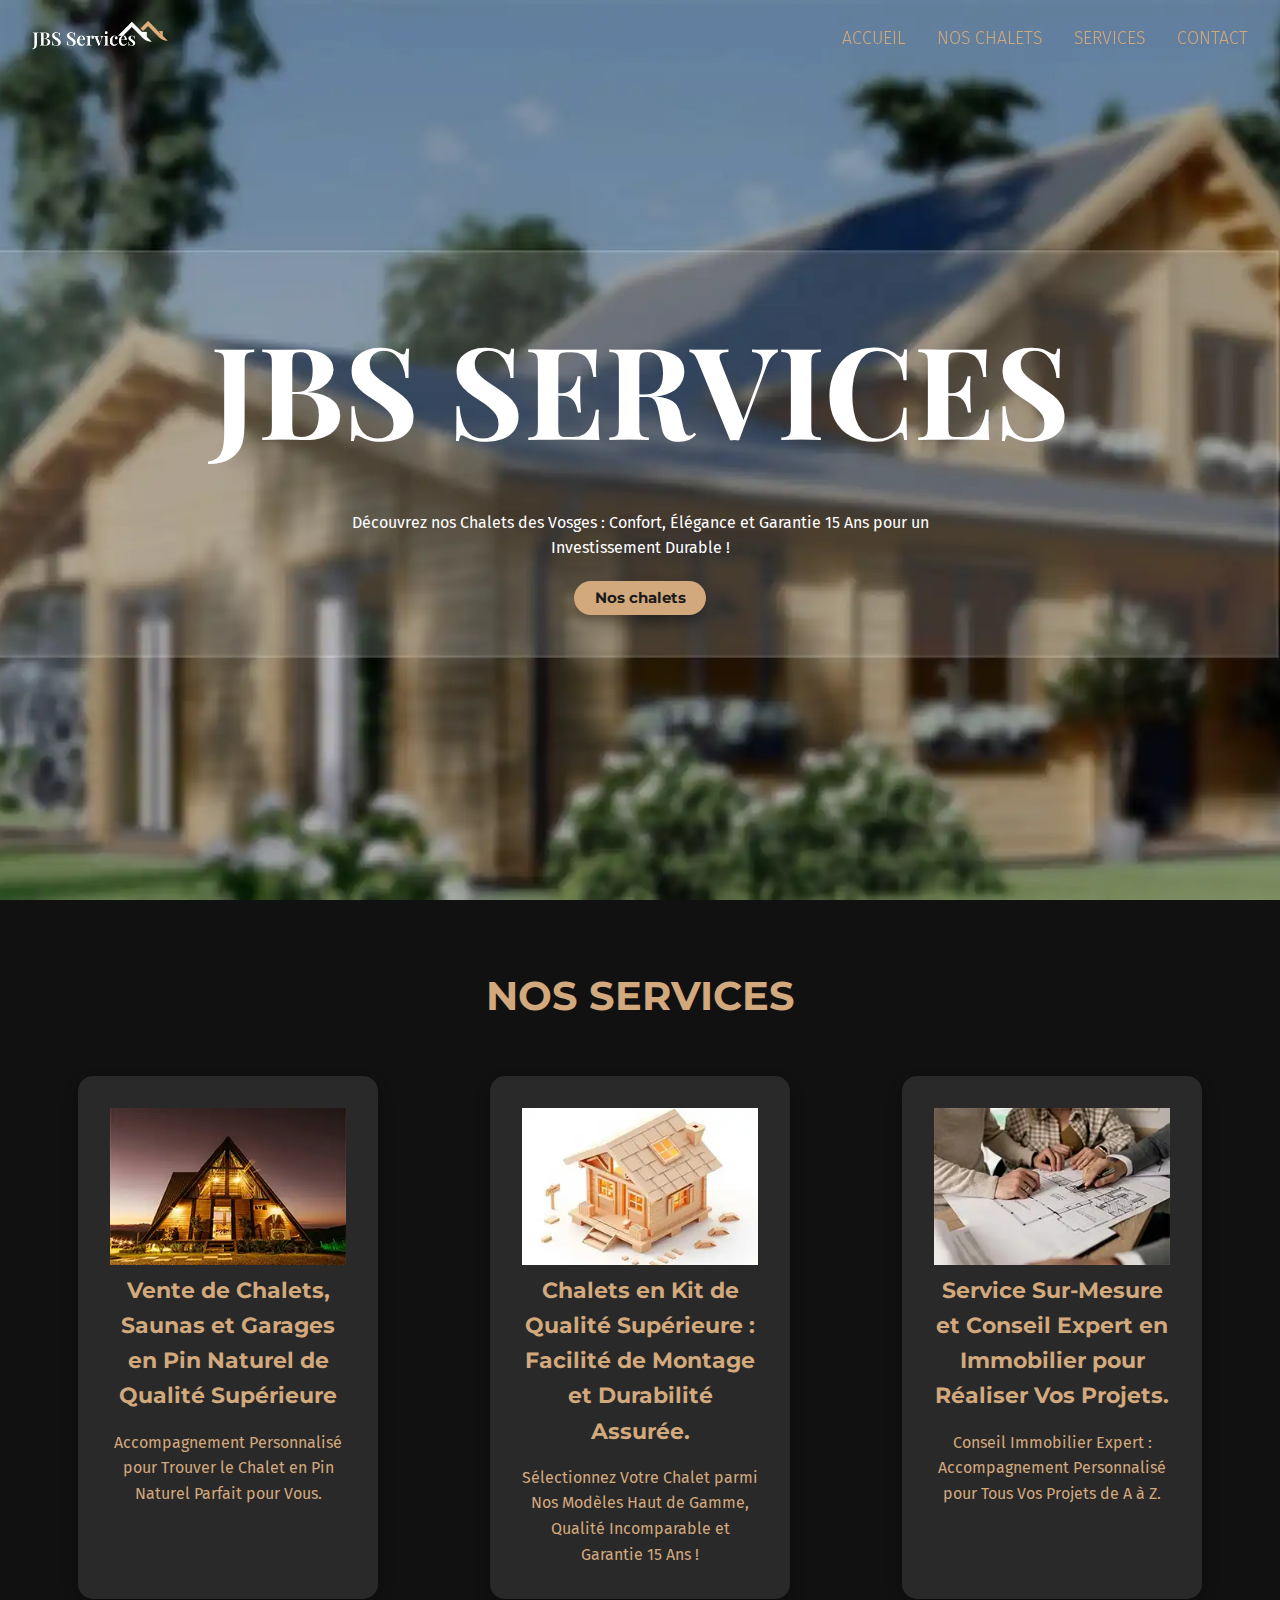
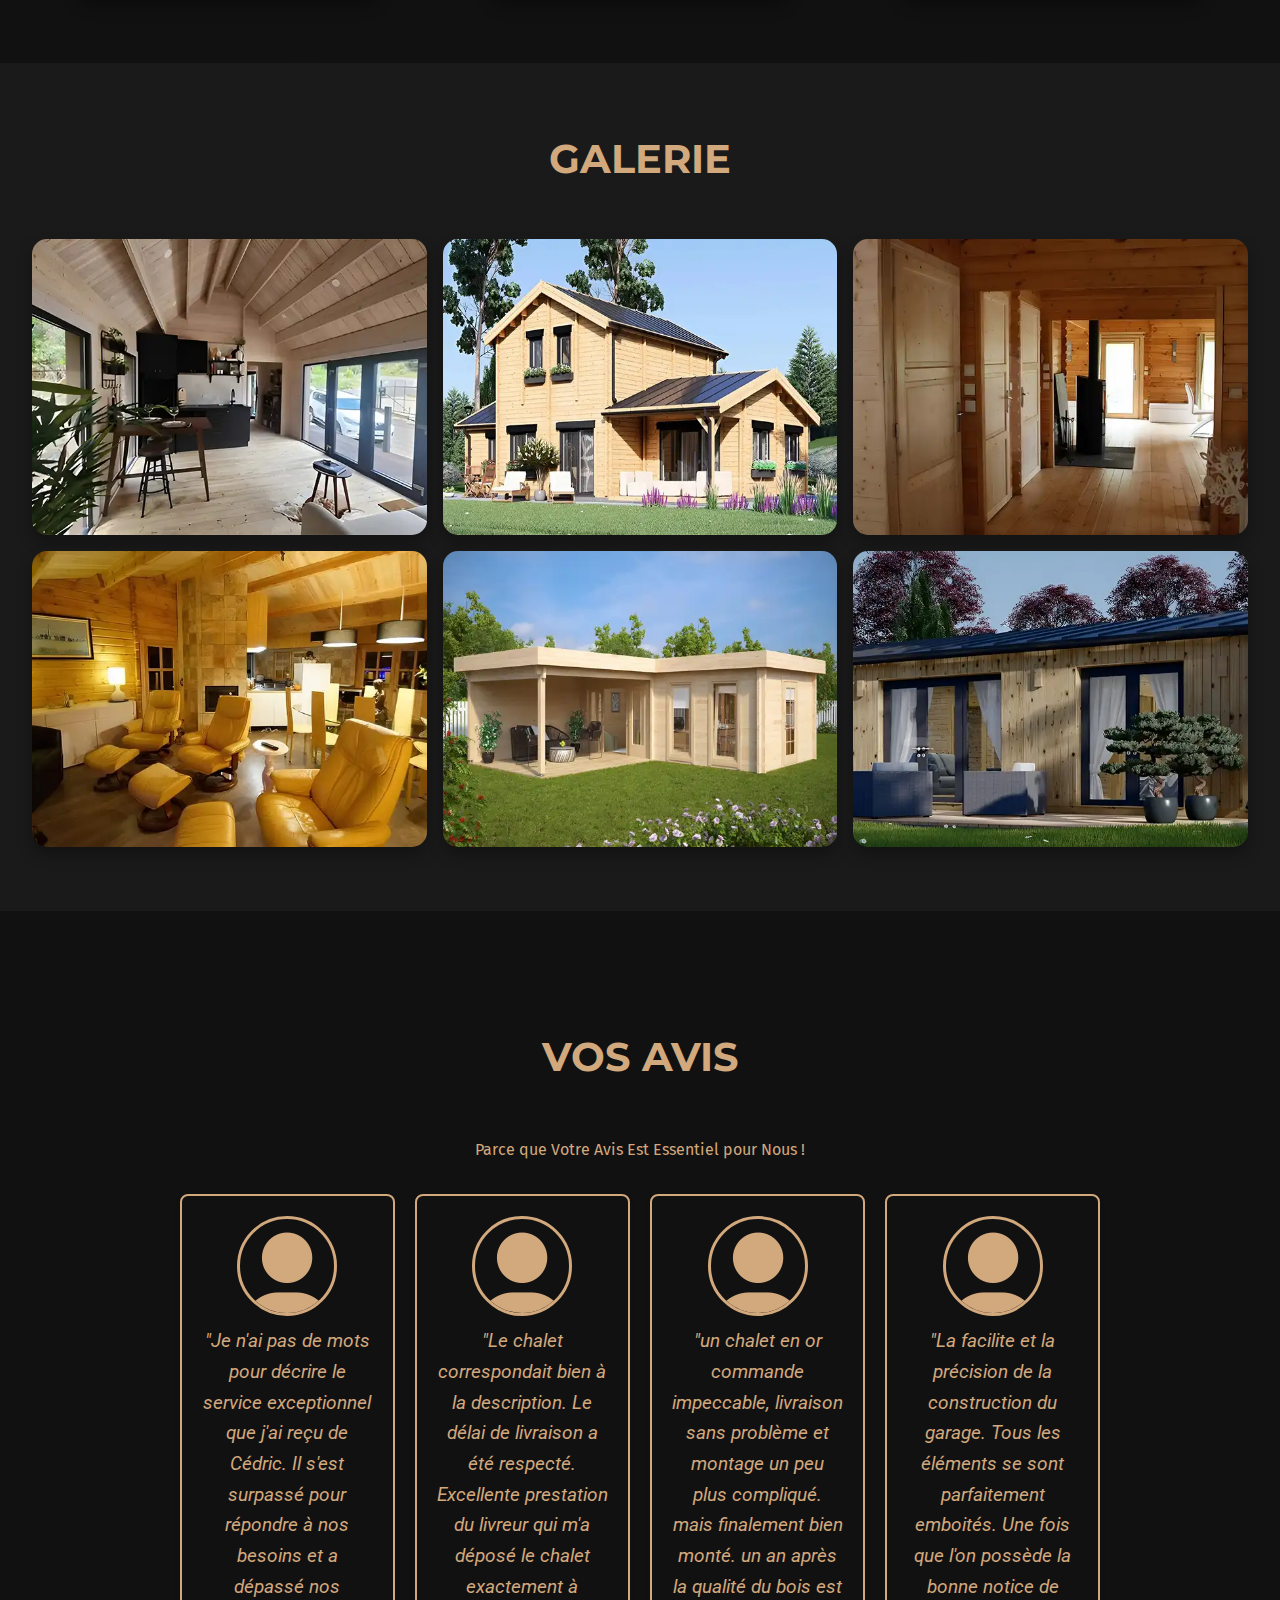
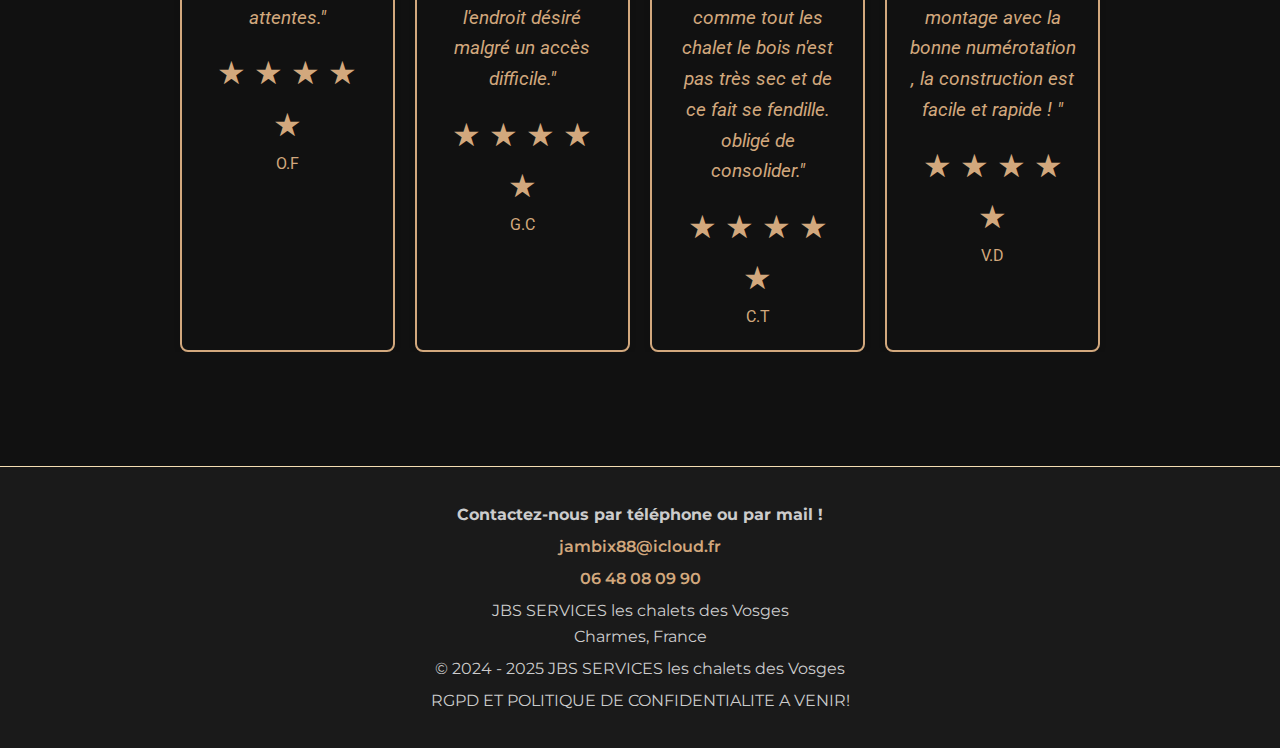
<file: index.html>
<!DOCTYPE html>
<html lang="fr">

<head>
    <meta charset="UTF-8">
    <meta name="viewport" content="width=device-width, initial-scale=1.0">
    <meta name="description"
        content="Découvrez nos chalets en kit haut de gamme à Charmes et dans le Grand-Est. Livraison et installation de votre chalet en bois de pin premium garantie 15ans.">
    <title>JBS Services - Chalets Haut de Gamme Garantis 15 Ans !</title>
    <link href="https://fonts.googleapis.com/css2?family=Playfair+Display:wght@700&family=Roboto&display=swap"
        rel="stylesheet">
    <link rel="stylesheet" href="./style/css/style.css">
    <link rel="preload"
        href="https://fonts.googleapis.com/css2?family=Montserrat:ital,wght@0,100..900;1,100..900&family=Source+Code+Pro:ital,wght@0,200..900;1,200..900&family=Cabin:ital,wght@0,400..700;1,400..700&family=Fira+Sans:ital,wght@0,100..900;1,100..900&display=swap"
        as="style" onload="this.onload=null;this.rel='stylesheet'">
    <noscript>
        <link rel="stylesheet"
            href="https://fonts.googleapis.com/css2?family=Montserrat:ital,wght@0,100..900;1,100..900&family=Source+Code+Pro:ital,wght@0,200..900;1,200..900&family=Cabin:ital,wght@0,400..700;1,400..700&family=Fira+Sans:ital,wght@0,100..900;1,100..900&display=swap">
    </noscript>

</head>

<body>
    <!-- En-tête -->
    <header class="header">
        <a href="./index.html" class="logo">
            <img src="./style/img/logo-jbs-services-chalet-vosges.png" alt="Logo de l'entreprise">
        </a>
        <nav>
            <button class="hamburger" aria-label="Menu">
                <span></span>
                <span></span>
                <span></span>
            </button>
            <ul class="nav-links">
                <li><a href="index.html">ACCUEIL</a></li>
                <li><a href="catalogue.html">NOS CHALETS</a></li>
                <li><a href="services.html">SERVICES</a></li>
                <li><a href="contact.html">CONTACT</a></li>
            </ul>
        </nav>
    </header>

    <!-- Section Hero -->
    <section id="home" class="hero">

        <div class="hero-content">
            <h1>JBS SERVICES</h1>
            <p class="h1-title">Découvrez nos Chalets des Vosges : Confort, Élégance et Garantie 15 Ans pour un
                Investissement Durable !</p>
            <a href="catalogue.html" class="btn">Nos chalets</a>
        </div>
    </section>

    <!-- Section Services -->
    <section id="services" class="services-section">
        <h2>NOS SERVICES</h2>
        <div class="services">
            <div class="service">
                <img class="cardimg" src="./style/img/Jbs-Service-chalet-sur-mesure.webp" alt="Service Chalet Luxe">
                <p class="title-service">Vente de Chalets, Saunas et Garages en Pin Naturel de Qualité Supérieure</p>
                <p class="desc-service">Accompagnement Personnalisé pour Trouver le Chalet en Pin Naturel Parfait pour
                    Vous.</p>
            </div>
            <div class="service">
                <img class="cardimg" src="./style/img/Chalets-des-vosges-vous-accompagne-pour-vos-besoins.webp"
                    alt="Service Installation">
                <p class="title-service">Chalets en Kit de Qualité Supérieure : Facilité de Montage et Durabilité
                    Assurée.</p>
                <p class="desc-service">Sélectionnez Votre Chalet parmi Nos Modèles Haut de Gamme, Qualité Incomparable
                    et Garantie 15 Ans !</p>
            </div>
            <div class="service">
                <img class="cardimg" src="./style/img/Chalets-des-vosges-vous-conseil-avec-jbsservices.webp"
                    alt="Service Personnalisé">
                <p class="title-service">Service Sur-Mesure et Conseil Expert en Immobilier pour Réaliser Vos Projets.
                </p>
                <p class="desc-service">Conseil Immobilier Expert : Accompagnement Personnalisé pour Tous Vos Projets de
                    A à Z.</p>
            </div>
        </div>
    </section>

    <!-- Section Galerie -->
    <section id="gallery" class="gallery-section">
        <h2>GALERIE</h2>
        <div class="gallery">
            <div class="gallery-item-avis">
                <img src="./style/img/Chalet-Vosge-de-qualité-sous-garantie.webp" alt="Chalet 1">
            </div>
            <div class="gallery-item-avis">
                <img src="./style/img/Chalet-Vosge-de-qualité-25ans.webp" alt="Chalet 2">
            </div>
            <div class="gallery-item-avis">
                <img src="./style/img/Chalet-Grand-Est-Toutes-Tailles.webp" alt="Chalet 3">
            </div>
            <div class="gallery-item-avis">
                <img src="./style/img/Chalet-En-Bois-Qualité.webp" alt="Chalet 4">
            </div>
            <div class="gallery-item-avis">
                <img src="./style/img/Construction-de-chalet-Vosges.webp" alt="Chalet 5">
            </div>
            <div class="gallery-item-avis">
                <img src="./style/img/Vos-Chalet-En-Bois-de-qualité-Premium.webp" alt="Chalet 6">
            </div>
        </div>
    </section>


    <section id="avis" class="services-section">
        <div class="testimonial-section">
            <h3>VOS AVIS</h3>
            <p class="desc-service" style="margin-bottom: 2rem;">Parce que Votre Avis Est Essentiel pour Nous !</p>
            <div class="testimonial-carousel">
                <div class="testimonial-card">
                    <div class="client-image">
                        <img src="./style/img/avis-client.png" alt="John Doe">
                    </div>
                    <p class="testimonial-text">"Je n'ai pas de mots pour décrire le service exceptionnel que j'ai reçu
                        de Cédric. Il s'est surpassé pour répondre à nos besoins et a dépassé nos attentes."</p>
                    <div class="star-rating">
                        <span class="star">★</span>
                        <span class="star">★</span>
                        <span class="star">★</span>
                        <span class="star">★</span>
                        <span class="star">★</span>
                    </div>

                    <p>O.F</p>

                </div>
                <div class="testimonial-card">
                    <div class="client-image">
                        <img src="./style/img/avis-client.png" alt="Jane Smith">
                    </div>
                    <p class="testimonial-text">"Le chalet correspondait bien à la description. Le délai de livraison a
                        été respecté. Excellente prestation du livreur qui m'a déposé le chalet exactement à l'endroit
                        désiré malgré un accès difficile."</p>
                    <div class="star-rating">
                        <span class="star">★</span>
                        <span class="star">★</span>
                        <span class="star">★</span>
                        <span class="star">★</span>
                        <span class="star">★</span>
                    </div>
                    <p>G.C</p>

                </div>
                <div class="testimonial-card">
                    <div class="client-image">
                        <img src="./style/img/avis-client.png" alt="Michael Brown">
                    </div>
                    <p class="testimonial-text">"un chalet en or
                        commande impeccable, livraison sans problème et montage un peu plus compliqué. mais finalement
                        bien monté. un an après la qualité du bois est comme tout les chalet le bois n'est pas très sec
                        et de ce fait se fendille. obligé de consolider."</p>
                    <div class="star-rating">
                        <span class="star">★</span>
                        <span class="star">★</span>
                        <span class="star">★</span>
                        <span class="star">★</span>
                        <span class="star">★</span>
                    </div>
                    <p>C.T</p>

                </div>
                <div class="testimonial-card">
                    <div class="client-image">
                        <img src="./style/img/avis-client.png" alt="Michael Brown">
                    </div>
                    <p class="testimonial-text">"La facilite et la précision de la construction du garage.
                        Tous les éléments se sont parfaitement emboités.
                        Une fois que l'on possède la bonne notice de montage avec la bonne numérotation , la
                        construction est facile et rapide ! "</p>
                    <div class="star-rating">
                        <span class="star">★</span>
                        <span class="star">★</span>
                        <span class="star">★</span>
                        <span class="star">★</span>
                        <span class="star">★</span>
                    </div>
                    <p>V.D</p>

                </div>
            </div>
        </div>
    </section>



    <footer id="contact" class="footer">
        <p class="footer-p-1">Contactez-nous par téléphone ou par mail !</p>
        <a class="footer-link" href="mailto:jambix88@icloud.fr">jambix88@icloud.fr</a>
        <a class="footer-link" href="tel:+33648080990">06 48 08 09 90</a>
        <p class="footer-p">JBS SERVICES les chalets des Vosges <br>
            Charmes, France</p>
        <p class="footer-p">© 2024 - 2025 JBS SERVICES les chalets des Vosges</p>
        <p class="footer-p">RGPD ET POLITIQUE DE CONFIDENTIALITE A VENIR!</p>
    </footer>

    <script src="script.js" defer></script>
    <script src="catalogue.js" defer"></script>
</body>

</html>
</file>
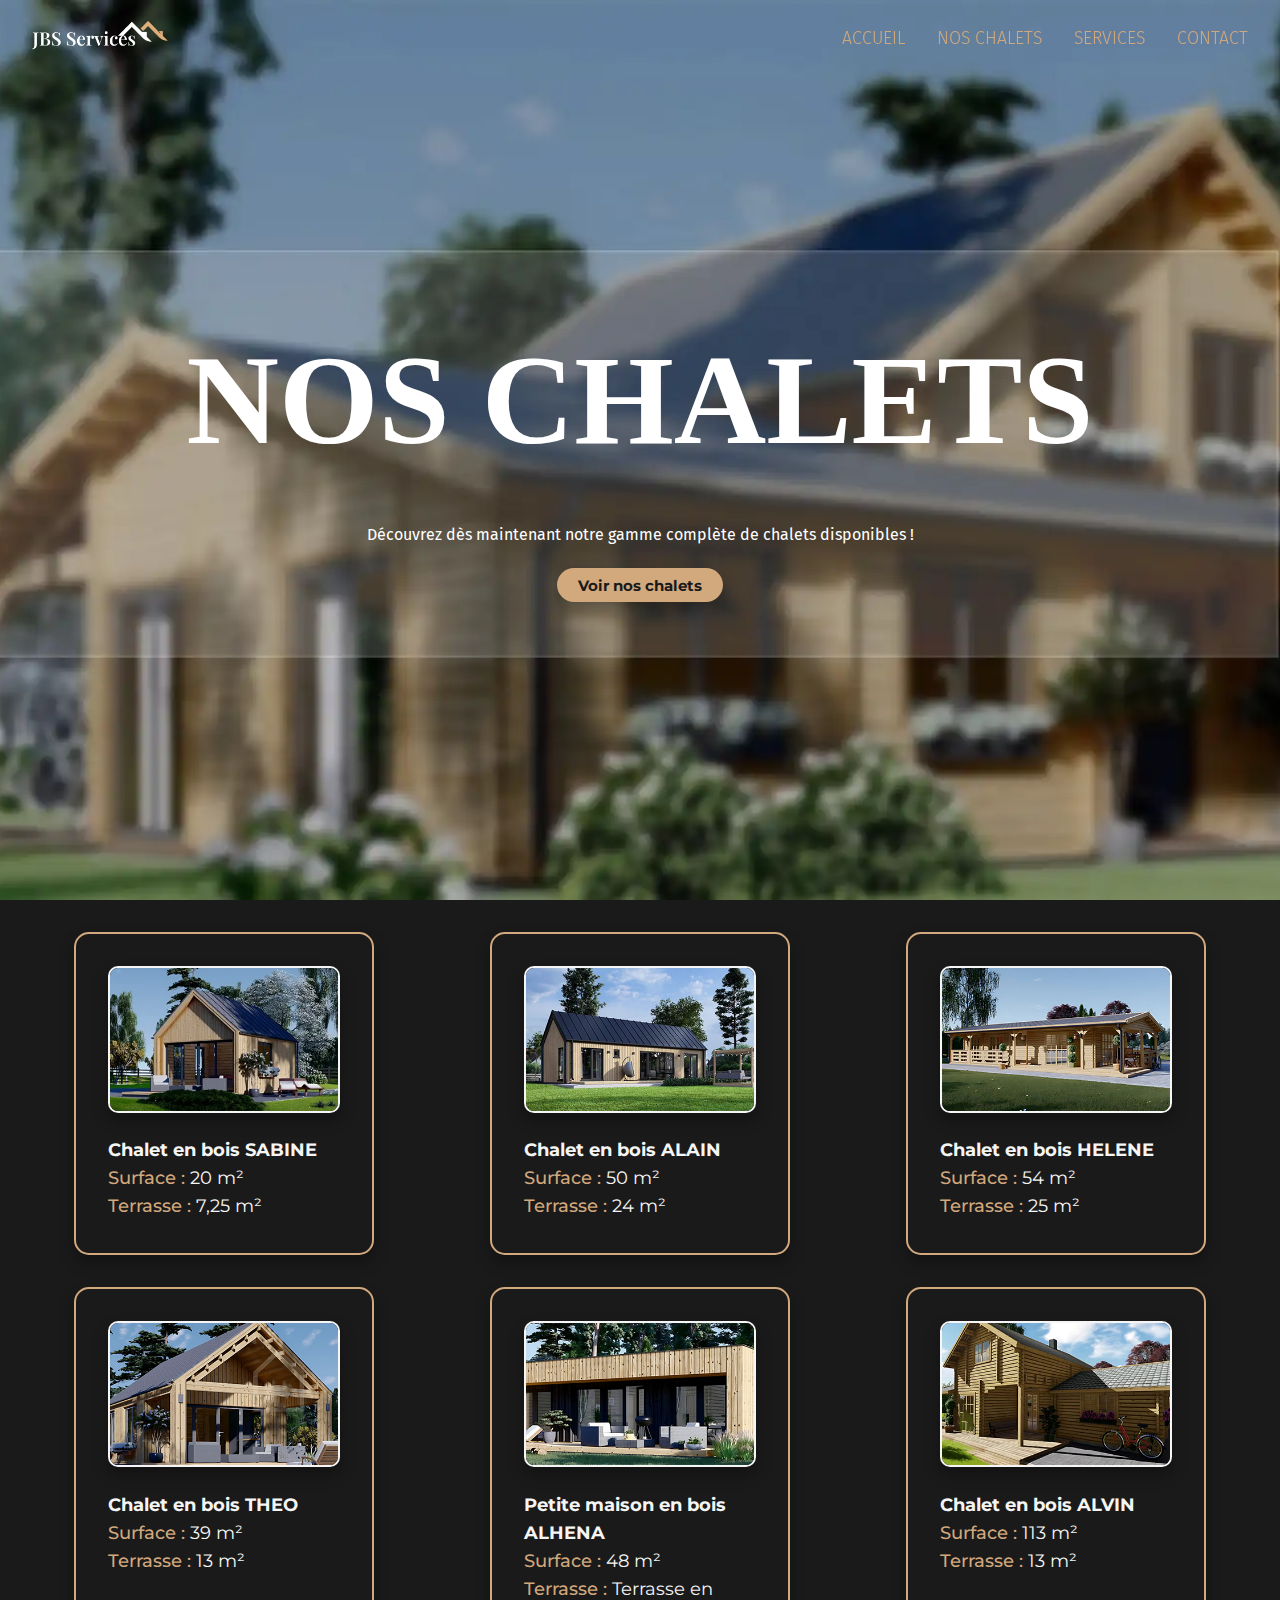
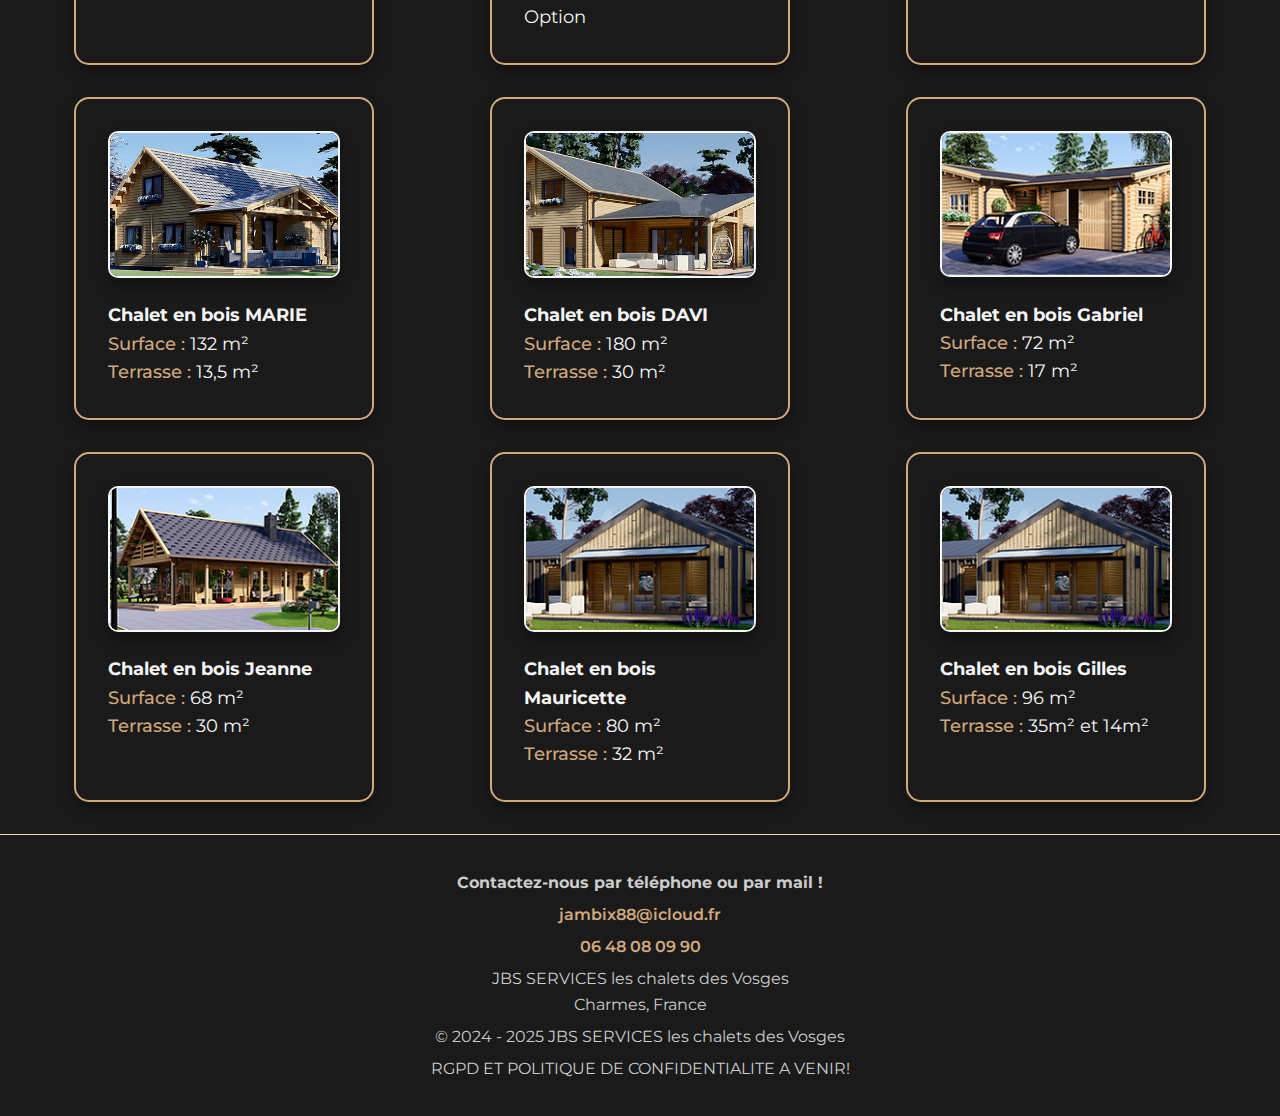
<file: catalogue.html>
<!DOCTYPE html>
<html lang="fr">
<head>
    <meta charset="UTF-8">
    <meta name="viewport" content="width=device-width, initial-scale=1.0">
    <title>JBS Services - Catalogue des Chalets</title>
    <link rel="stylesheet" href="./style/css/style.css">
</head>
<body>
    <header class="header">
        <a href="./index.html" class="logo">
            <img src="./style/img/logo-jbs-services-chalet-vosges.png" alt="Logo de l'entreprise">
        </a>
        <nav>
            <button class="hamburger" aria-label="Menu">
                <span></span>
                <span></span>
                <span></span>
            </button>
            <ul class="nav-links">
                <li><a href="index.html">ACCUEIL</a></li>
                <li><a href="catalogue.html">NOS CHALETS</a></li>
                <li><a href="services.html">SERVICES</a></li>
                <li><a href="contact.html">CONTACT</a></li>
            </ul>
        </nav>
    </header>

    <section id="home" class="hero">
        <div class="hero-content">
            <h1>Nos Chalets</h1>
            <p class="h1-title">Découvrez dès maintenant notre gamme complète de chalets disponibles !</p>
            <a class="btn"  href="#chalet-list"> Voir nos chalets </a>
        </div>
    </section>
    
    <section class="filter-section">
        <button class="filter-toggle">
            <span class="arrow">&#x21E7;</span> <!-- Flèche vers le bas -->
        </button>
        <div class="filters" id="filter-options">
            <h2>Filtrer les Chalets</h2>
            <button class="filter-btn" data-filter="small">Petits Chalets</button>
            <button class="filter-btn" data-filter="medium">Chalets Moyens</button>
            <button class="filter-btn" data-filter="large">Grands Chalets</button>
            
        </div>
    </section>
    

    <section class="catalogue" id="chalet-list"></section>
    
    <footer id="contact" class="footer">
        <p class="footer-p-1">Contactez-nous par téléphone ou par mail !</p>
        <a class="footer-link" href="mailto:jambix88@icloud.fr">jambix88@icloud.fr</a>
        <a class="footer-link" href="tel:+33648080990">06 48 08 09 90</a>
        <p class="footer-p">JBS SERVICES les chalets des Vosges <br>
        Charmes, France</p>
        <p class="footer-p">© 2024 - 2025 JBS SERVICES les chalets des Vosges</p>
        <p class="footer-p">RGPD ET POLITIQUE DE CONFIDENTIALITE A VENIR!</p>
    </footer>

    <script src="catalogue.js"></script>
</body>
</html>
</file>
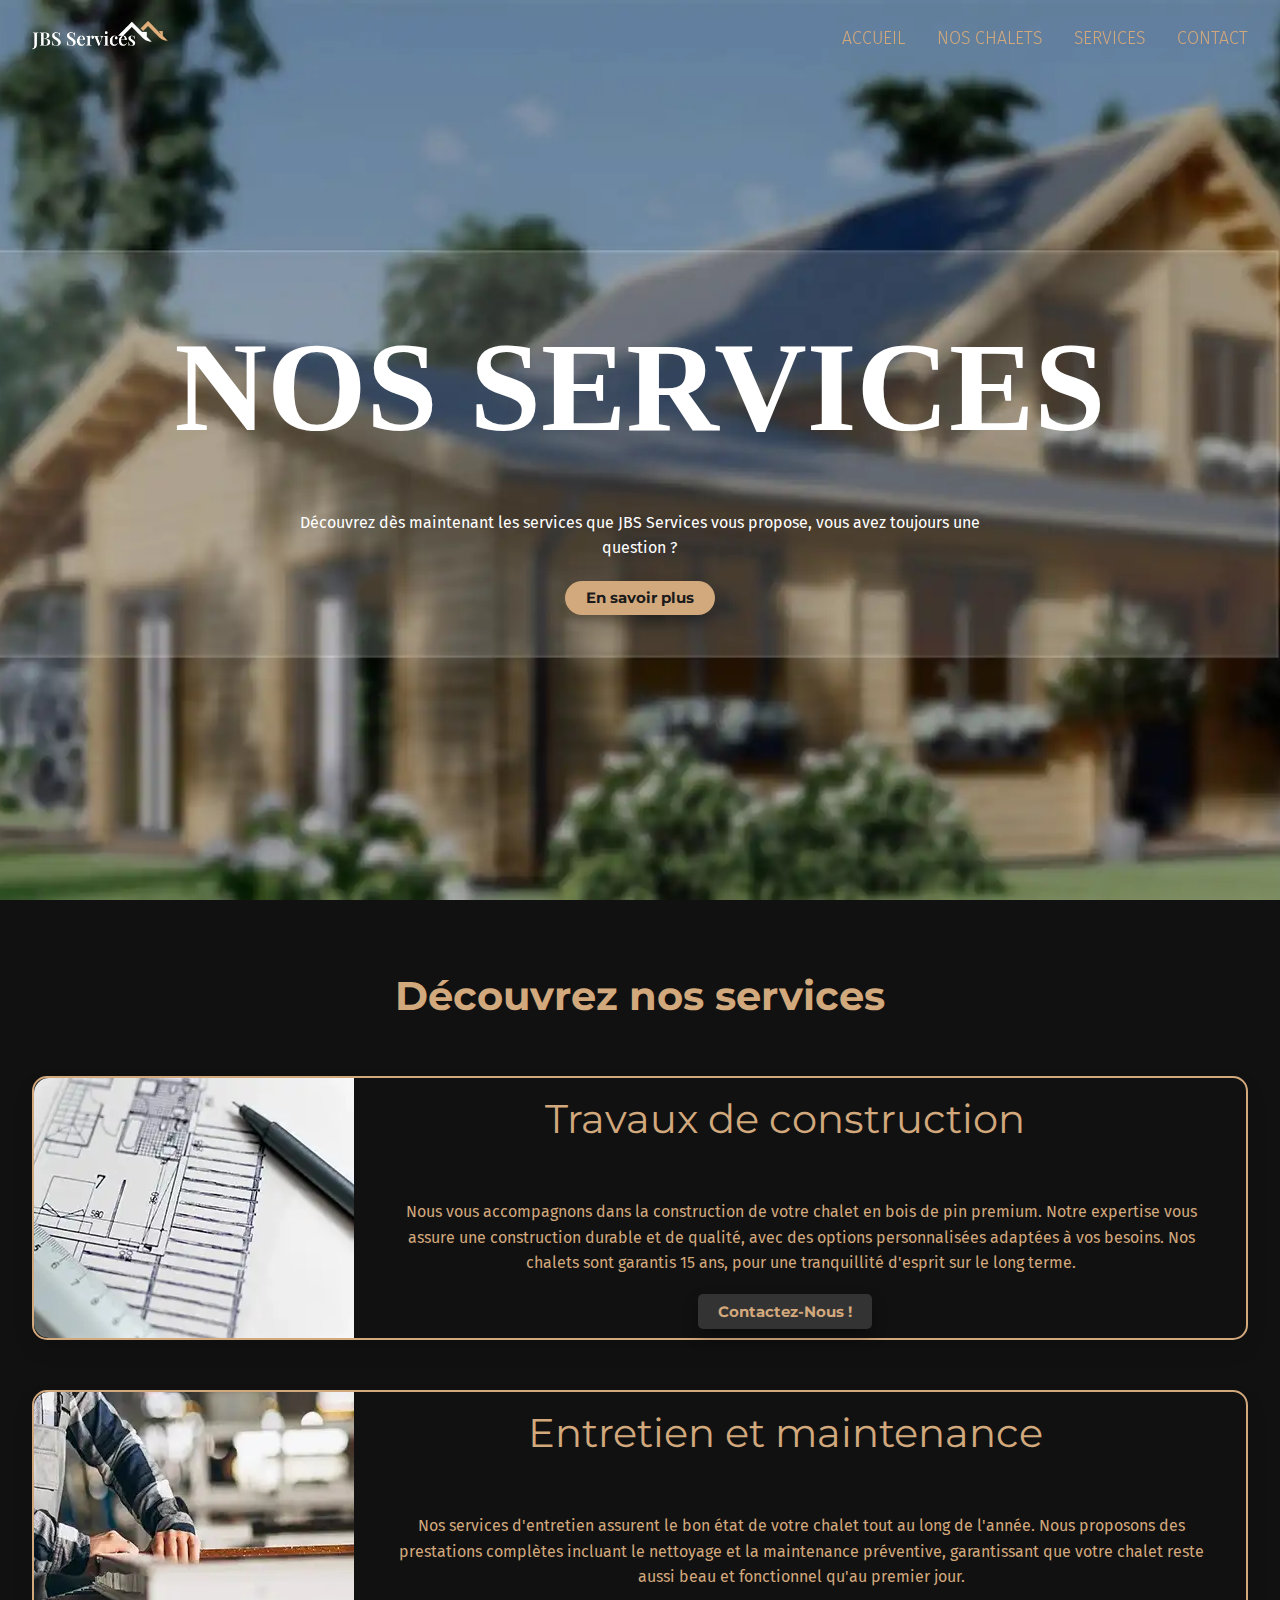
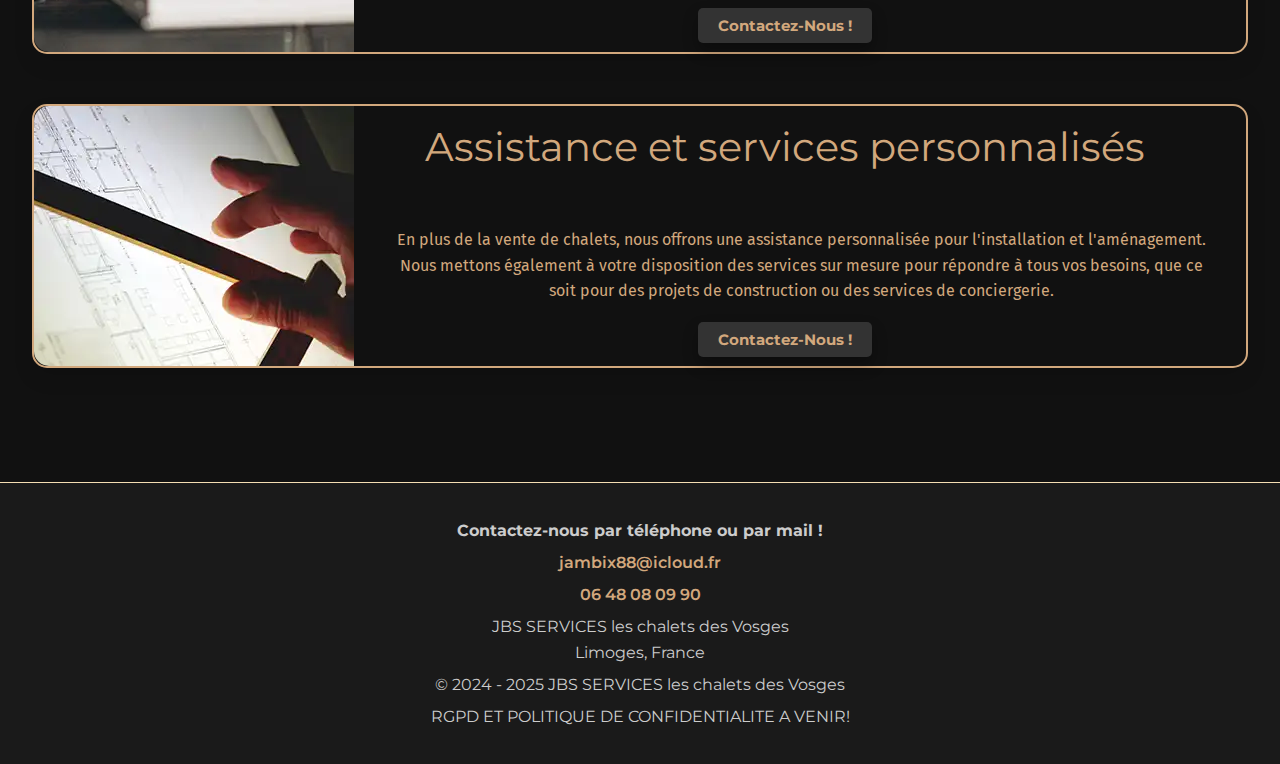
<file: services.html>
<!DOCTYPE html>
<html lang="fr">

<head>
    <meta charset="UTF-8">
    <meta name="viewport" content="width=device-width, initial-scale=1.0">
    <meta http-equiv="X-UA-Compatible" content="IE=edge">
    <title>Nos Services - JBS Services Les Chalets des Vosges</title>
    <link rel="stylesheet" href="./style/css/style.css">




</head>

<body>

    <header class="header">
        <a href="./index.html" class="logo">
            <img src="./style/img/logo-jbs-services-chalet-vosges.png" alt="Logo de l'entreprise">
        </a>
        <nav>
            <button class="hamburger" aria-label="Menu">
                <span></span>
                <span></span>
                <span></span>
            </button>
            <ul class="nav-links">
                <li><a href="index.html">ACCUEIL</a></li>
                <li><a href="catalogue.html">NOS CHALETS</a></li>
                <li><a href="services.html">SERVICES</a></li>
                <li><a href="contact.html">CONTACT</a></li>
            </ul>
        </nav>
    </header>

    <section id="home" class="hero">

        <div class="hero-content">
            <h1>NOS SERVICES</h1>
            <p class="h1-title">Découvrez dès maintenant les services que JBS Services vous propose, vous avez toujours
                une question ?</p>
            <a href="contact.html" class="btn">En savoir plus</a>
        </div>
    </section>

    <section class="services-section">
        <h2>Découvrez nos services</h2>


        <div class="service-page">
            <img src="./style/img/vos-travaux-avec-jbsservice-chalet.webp" alt="Entretien de chalet">
            <div class="service-content-page">
                <p class="service-content-page-p">Travaux de construction</p>
                <p class="service-desc-page-p">Nous vous accompagnons dans la construction de votre chalet en bois de
                    pin premium. Notre expertise vous assure une construction durable et de qualité, avec des options
                    personnalisées adaptées à vos besoins. Nos chalets sont garantis 15 ans, pour une tranquillité
                    d'esprit sur le long terme.</p>
                <a href="contact.html" class="btn">Contactez-Nous !</a>
            </div>
        </div>

        <div class="service-page">
            <img src="./style/img/entretient-et-maintenance-de-vos-chalets-avec-jbsservice-chalet.webp"
                alt="Entretien de chalet">
            <div class="service-content-page">
                <p class="service-content-page-p">Entretien et maintenance</p>
                <p class="service-desc-page-p">Nos services d'entretien assurent le bon état de votre chalet tout au
                    long de l'année. Nous proposons des prestations complètes incluant le nettoyage et la maintenance
                    préventive, garantissant que votre chalet reste aussi beau et fonctionnel qu'au premier jour.</p>
                <a href="contact.html" class="btn">Contactez-Nous !</a>
            </div>
        </div>

        <div class="service-page">
            <img src="./style/img/assistance-et-services-garanti-15-ans-jbsservice-chalet.webp"
                alt="Entretien de chalet">
            <div class="service-content-page">
                <p class="service-content-page-p">Assistance et services personnalisés</p>
                <p class="service-desc-page-p">En plus de la vente de chalets, nous offrons une assistance personnalisée
                    pour l'installation et l'aménagement. Nous mettons également à votre disposition des services sur
                    mesure pour répondre à tous vos besoins, que ce soit pour des projets de construction ou des
                    services de conciergerie.</p>
                <a href="contact.html" class="btn">Contactez-Nous !</a>
            </div>
        </div>




    </section>


    <footer id="contact" class="footer">
        <p class="footer-p-1">Contactez-nous par téléphone ou par mail !</p>
        <a class="footer-link" href="mailto:jambix88@icloud.fr">jambix88@icloud.fr</a>
        <a class="footer-link" href="tel:+33648080990">06 48 08 09 90</a>
        <p class="footer-p">JBS SERVICES les chalets des Vosges <br>
            Limoges, France</p>
        <p class="footer-p">© 2024 - 2025 JBS SERVICES les chalets des Vosges</p>
        <p class="footer-p">RGPD ET POLITIQUE DE CONFIDENTIALITE A VENIR!</p>
    </footer>

    <script src="script.js" defer></script>
    <script src="catalogue.js" defer"></script>




</body>

</html>
</file>
<file: style/css/style.css>
@import url('https://fonts.googleapis.com/css2?family=Cabin:ital,wght@0,400..700;1,400..700&family=Fira+Sans:ital,wght@0,100;0,200;0,300;0,400;0,500;0,600;0,700;0,800;0,900;1,100;1,200;1,300;1,400;1,500;1,600;1,700;1,800;1,900&family=Montserrat:ital,wght@0,100..900;1,100..900&display=swap');

/* --- RESET AND BASE STYLES --- */
* {
    margin: 0;
    padding: 0;
    box-sizing: border-box;
    -webkit-user-select: none; /* Safari */
    -ms-user-select: none; /* IE 10 and IE 11 */
    user-select: none; /* Standard syntax */
}



body {
    font-family: 'Roboto', sans-serif;
    background-color: #1A1A1A;
    color: #D2A87D;
    overflow-x: hidden;
    line-height: 1.6;
}

/* --- TYPOGRAPHY --- */
h1 {
    font-family: 'Playfair Display', serif;
    font-size: 8rem;
    text-transform: uppercase;
    color: #ffffff;
}



h2 {
    font-family: "Montserrat", serif;
    color: #D2A87D;
    font-size: 2.5rem;
    margin-bottom: 3rem;
}

h3 {
    font-family: "Montserrat", serif;
    color: #D2A87D;
    font-size: 2.5rem;
    margin-bottom: 3rem;
}

/* --- COMMON COMPONENTS --- */
.btn {
    margin-top: 20px;
    padding: 1rem 2rem;
    background-color: #D2A87D;
    color: #1A1A1A;
    font-weight: bold;
    border: #1A1A1A;
    border-radius: 5px;
    cursor: pointer;
    transition: background-color 0.3s;
    font-size: 1.1rem;
    font-family: "Montserrat", serif;
    text-decoration: none;
    box-shadow: 0 8px 15px rgba(0, 0, 0, 0.3);
}

.btn:hover {
    background-color: white;
    color: #D2A87D;
    transition: 1s ease-in-out;
    border: 2px solid #D2A87D;
}

/* --- HEADER AND NAVIGATION --- */

/* Style de la navbar en haut de la page */
.header {
    position: fixed;
    top: 0;
    left: 0;
    width: 100%;
    background-color: transparent; /* Transparent en haut de la page */
    transition: background-color 0.3s ease;
    z-index: 1000;
    display: flex;
    justify-content: space-between;
    padding: 1rem 2rem;
    background: transparent;
    align-items: center;
}

/* Style de la navbar après défilement */
.header.scrolled {
    background-color: #1A1A1A; /* Remettre la couleur initiale après défilement */
    box-shadow: 0 4px 20px rgba(0, 0, 0, 0.3);
    z-index: 9;
}


.logo img {
    max-width: 140px;
    filter: brightness(150%);
}

.nav-links {
    display: flex;
    list-style: none;
}

.nav-links li {
    margin-left: 2rem;
}

.nav-links a {
    font-family: "Fira Sans", serif;
    text-decoration: none;
    color: #D2A87D;
    font-size: 1.1rem;
    font-weight: 300;
    transition: color 0.3s ease-in-out;
    
}

.nav-links a:hover {
    color: #fff;
}

/* --- HAMBURGER MENU --- */
.hamburger {
    display: none;
    flex-direction: column;
    justify-content: space-between;
    width: 40px;
    height: 30px;
    background: transparent;
    border: none;
    cursor: pointer;
    position: absolute;
    top: 20px;
    right: 20px;
    z-index: 200;
}

.hamburger span {
    display: block;
    width: 40px;
    height: 3px;
    background: #D2A87D;
    border-radius: 5px;
    transition: all 0.3s ease-in-out;
}

.hamburger.active span:nth-child(1) {
    transform: translateY(12px) rotate(45deg);
}

.hamburger.active span:nth-child(2) {
    opacity: 0;
}

.hamburger.active span:nth-child(3) {
    transform: translateY(-15px) rotate(-45deg);
}

/* --- HERO SECTION --- */
.hero {
    background-image: url('../img/Chalet_Home_Construction_de_Chalet_Grand-Est_Charmes-Vosges.webp');
    background-size: cover;
    background-position: center;
    height: 100vh;
    display: flex;
    justify-content: center;
    align-items: center;
    text-align: center;
    position: relative;
}

.hero-content {
    animation: fadeIn 2s ease-out;
    display: flex;
    gap: 20px;
    flex-direction: column;
    align-items: center;
}

.h1-title {
    font-family: "Fira Sans", serif;
    max-width: 75%;
    color: #ffffff;
}

/* --- SERVICES SECTION --- */
.services-section {
    padding: 4rem 2rem;
    background-color: #111111;
    text-align: center;
}

.services {
    display: flex;
    justify-content: space-around;
    gap: 20px;
}

.service {
    background: rgba(255, 255, 255, 0.1);
    padding: 2rem;
    border-radius: 15px;
    box-shadow: 0 8px 15px rgba(0, 0, 0, 0.3);
    max-width: 300px;
    transition: transform 0.3s ease;
}

.service:hover {
    transform: scale(1.05);
}

.title-service {
    font-family: "Montserrat", serif;
    font-size: 22px;
    font-weight: 700;
    margin-bottom: 16px;
}

.desc-service {
    font-family: "Fira Sans", serif;
}

.cardimg {
    max-width: 100%;
}

/* --- GALLERY SECTION --- */
.gallery-section {
    padding: 4rem 2rem;
    background-color: #1A1A1A;
    text-align: center;
    border-top-right-radius: 25%;
    border-top-left-radius: 25%;
}

.gallery {
    display: flex;
    flex-wrap: wrap;
    justify-content: center;
    gap: 1rem;
}

.gallery-item {
    flex: 1 1 calc(33.333% - 2rem);
    overflow: hidden;
    border-radius: 15px;
    box-shadow: 0 8px 15px rgba(0, 0, 0, 0.3);
    transition: transform 0.3s ease;
}

.gallery-item img {
    width: 100%;
    height: auto;
    display: block;
    transition: transform 0.3s ease;
}

.gallery-item:hover {
    transform: scale(1.05);
}

.gallery-item:hover img {
    transform: scale(1.1);
}

.gallery-item-avis {
    flex: 1 1 calc(33.333% - 2rem);
    overflow: hidden;
    border-radius: 15px;
    box-shadow: 0 8px 15px rgba(0, 0, 0, 0.3);
    transition: transform 0.3s ease;
}

.gallery-item-avis img {
    width: 100%;
    height: 100%;
    object-fit: cover;
    display: block;
    transition: transform 0.8s ease;
    cursor: pointer;
}

.gallery-item-avis:hover {
    transform: scale(1.05);
}

.gallery-item-avis:hover img {
    transform: scale(1.1);
}

/* Contact Page */

.container-contact {
    position: relative;
    width: 100%;
    min-height: 100vh;
    padding: 2rem;
    background-color: #111111;
    overflow: hidden;
    display: flex;
    align-items: center;
    justify-content: center;
}

.form-contact {
    width: 100%;
    max-width: 820px;
    background-color: #1A1A1A;
    ;
    border-radius: 10px;
    box-shadow: 0 0 20px 1px rgba(0, 0, 0, 0.1);
    z-index: 1000;
    overflow: hidden;
    display: grid;
    grid-template-columns: repeat(2, 1fr);
    z-index: 0;
}


.contact-form-contact {
    background-color: #1abc9c;
    position: relative;
}

.circle-contact {
    border-radius: 50%;
    background: linear-gradient(135deg, transparent 20%, #149279);
    position: absolute;
}

.circle.one-contact {
    width: 130px;
    height: 130px;
    top: 130px;
    right: -40px;
}




.circle.two {
    width: 80px;
    height: 80px;
    top: 10px;
    right: 30px;
}


.title-contact {
    color: #fff;
    font-weight: 500;
    font-size: 1.5rem;
    line-height: 1;
    margin-bottom: 0.7rem;
    font-family: "Montserrat", serif;
}

.p-title-info-contact {
    font-family: "Montserrat", serif;
    color: #fff;
}


.input-container {
    position: relative;
    margin: 1rem 0;
}

.input {
    width: 100%;
    outline: none;
    border: 2px solid #fafafa;
    background: none;
    padding: 0.6rem 1.2rem;
    color: #fff;
    font-weight: 500;
    font-size: 0.95rem;
    letter-spacing: 0.5px;
    border-radius: 25px;
    transition: 0.3s;
}

textarea.input {
    padding: 0.8rem 1.2rem;
    min-height: 150px;
    border-radius: 22px;
    resize: none;
    overflow-y: auto;
}

.input-container label {
    position: absolute;
    top: 50%;
    left: 15px;
    transform: translateY(-50%);
    padding: 0 0.4rem;
    color: #fafafa;
    font-size: 0.9rem;
    font-weight: 400;
    pointer-events: none;
    z-index: 1000;
    transition: 0.5s;
}

.input-container.textarea label {
    top: 1rem;
    transform: translateY(0);
}

.btn {
    padding: 0.6rem 1.3rem;
    font-size: 0.95rem;
    line-height: 1;
    border-radius: 25px;
    outline: none;
    cursor: pointer;
    transition: 0.3s;
    margin: 0;
}

.btn:hover {
    background-color: transparent;
    color: #D2A87D;
    border-radius: 2px solid #D2A87D;
}

.input-container span {
    position: absolute;
    top: 0;
    left: 25px;
    transform: translateY(-50%);
    font-size: 0.8rem;
    padding: 0 0.4rem;
    color: transparent;
    pointer-events: none;
    z-index: 500;
}

.input-container span:before,
.input-container span:after {
    content: "";
    position: absolute;
    width: 10%;
    opacity: 0;
    transition: 0.3s;
    height: 5px;
    background-color: #1abc9c;
    top: 50%;
    transform: translateY(-50%);
}

.input-container span:before {
    left: 50%;
}

.input-container span:after {
    right: 50%;
}

.input-container.focus label {
    top: 0;
    transform: translateY(-50%);
    left: 25px;
    font-size: 0.8rem;
}

.input-container.focus span:before,
.input-container.focus span:after {
    width: 50%;
    opacity: 1;
}

.contact-info {
    padding: 2.3rem 2.2rem;
    position: relative;
}

.contact-info .title {
    color: #1abc9c;
}

.text-contact {
    color: white;
    margin: 1.5rem 0 2rem 0;
    font-family: "Montserrat", serif;
}

.information {
    display: flex;
    color: #555;
    margin: 0.7rem 0;
    align-items: center;
    font-size: 0.95rem;
}

.icon {
    width: 28px;
    margin-right: 0.7rem;
}

.social-media {
    padding: 2rem 0 0 0;
}

.social-media p {
    color: #fff;
}

.social-icons {
    display: flex;
    margin-top: 0.5rem;
}

.social-icons a {
    width: 35px;
    height: 35px;
    border-radius: 5px;
    background: linear-gradient(45deg, #D2A87D, #D2A87D);
    color: #fff;
    text-align: center;
    line-height: 35px;
    margin-right: 0.5rem;
    transition: 0.3s;
}

.social-icons a:hover {
    transform: scale(1.05);
}

.contact-info:before {
    content: "";
    position: absolute;
    width: 110px;
    height: 100px;
    border: 22px solid #D2A87D;
    border-radius: 50%;
    bottom: -77px;
    right: 50px;
    opacity: 0.3;
}

.big-circle {
    position: absolute;
    width: 500px;
    height: 500px;
    border-radius: 50%;
    background: linear-gradient(to bottom, #1cd4af, #159b80);
    bottom: 50%;
    right: 50%;
    transform: translate(-40%, 38%);
}

.big-circle:after {
    content: "";
    position: absolute;
    width: 360px;
    height: 360px;
    background-color: #fafafa;
    border-radius: 50%;
    top: calc(50% - 180px);
    left: calc(50% - 180px);
}

.square {
    position: absolute;
    height: 400px;
    top: 50%;
    left: 50%;
    transform: translate(181%, 11%);
    opacity: 0.2;
}

@media (max-width: 850px) {
    .form {
        grid-template-columns: 1fr;
    }

    .contact-info:before {
        bottom: initial;
        top: -75px;
        right: 65px;
        transform: scale(0.95);
    }

    .contact-form:before {
        top: -13px;
        left: initial;
        right: 70px;
    }

    .square {
        transform: translate(140%, 43%);
        height: 350px;
    }

    .big-circle {
        bottom: 75%;
        transform: scale(0.9) translate(-40%, 30%);
        right: 50%;
    }

    .text {
        margin: 1rem 0 1.5rem 0;
    }

    .social-media {
        padding: 1.5rem 0 0 0;
    }
}

@media (max-width: 480px) {
    .container {
        padding: 1.5rem;
    }

    .contact-info:before {
        display: none;
    }

    .square,
    .big-circle {
        display: none;
    }

    form,
    .contact-info {
        padding: 1.7rem 1.6rem;
    }

    .text,
    .information,
    .social-media p {
        font-size: 0.8rem;
    }

    .title {
        font-size: 1.15rem;
    }

    .social-icons a {
        width: 30px;
        height: 30px;
        line-height: 30px;
    }

    .icon {
        width: 23px;
    }

    .input {
        padding: 0.45rem 1.2rem;
    }

    .btn {
        padding: 0.45rem 1.2rem;
    }
}


/* --- FOOTER --- */
.footer {
    background-color: #1A1A1A;
    color: #fff;
    text-align: center;
    padding: 2rem 0;
    border-top: 1px wheat solid;
    display: flex;
    flex-direction: column;
}

.footer h2 {
    color: #D2A87D;
}

.footer p {
    color: #ccc;
}

/* --- FILTER SECTION --- */
.filter-toggle {
    display: flex;
    justify-content: space-between;
    align-items: center;
    padding: 1rem 2rem;
    background-color: #111111;
    cursor: pointer;
    color: #D2A87D;
    font-family: 'Montserrat', serif;
    font-weight: bold;
}

.filter-section {
    display: none;
    flex-direction: column;
    gap: 1rem;
    padding: 2rem;
    background-color: #111111;
}

.filter-section button {
    padding: 1rem 2rem;
    background-color: #D2A87D;
    color: #1A1A1A;
    font-weight: bold;
    border: none;
    border-radius: 5px;
    cursor: pointer;
    transition: background-color 0.3s;
    font-size: 1rem;
}

.filter-section button:hover {
    background-color: #D2A87D;
    color: #fff;
}

/* --- CATALOGUE SECTION --- */
.catalogue {
    display: flex;
    flex-wrap: wrap;
    gap: 2rem;
    padding: 2rem;
    justify-content: space-around;
}

.chalet-item {
    background: #1A1A1A;
    padding: 2rem;
    border-radius: 15px;
    width: 100%;
    max-width: 300px;
    transition: transform 0.3s ease, box-shadow 0.3s ease;
    box-shadow: 0 8px 15px rgba(0, 0, 0, 0.3);
    cursor: pointer;
    border: 2px solid #D2A87D;
}

.chalet-a {
    text-decoration: none;
}

.chalet-item img {
    width: 100%;
    height: auto;
    border-radius: 10px;
    margin-bottom: 1rem;
    border: 2px solid whitesmoke;
    box-shadow: 0 8px 15px rgba(0, 0, 0, 0.3);
}

.chalet-item h3 {
    color: #fff;
    font-size: 1.5rem;
    margin-bottom: 1rem;
}



.chalet-item p {
    color: whitesmoke;
    font-family: 'Montserrat', serif;
    font-size: 1.1rem;
    font-weight: 700;
}

.chalet-item:hover {
    transform: scale(1.05);
    box-shadow: 0 10px 20px rgba(0, 0, 0, 0.4);
    transition: .8s;
}

.ss-nom-chalet strong {
    font-weight: 500;
    color: #D2A87D;
}

p.ss-nom-chalet {
    font-weight: 400;
}

.price strong {
    font-weight: 700;
    color: #D2A87D;
}

p.price {
    font-weight: 400;
}

.chalet-images {
    display: flex;
    justify-content: center;
    flex-direction: column;
    align-content: center;
    align-items: center;
}

.extra-images {
    width: 150px;
    height: 100px;
    Display: flex;
    flex-direction: row;
    align-content: center;
    justify-content: center;
    align-items: center;
    margin-bottom: 2rem;
}

/* --- CHALET DETAILS SECTION --- */
.chalet-details-container {
    background-color: #1A1A1A;
    color: #D2A87D;
    padding: 2rem;
    border-radius: 15px;
    box-shadow: 0 8px 15px rgba(0, 0, 0, 0.3);
    max-width: 1200px;
    margin: 40px auto;
    font-family: "Fira Sans", serif;
    justify-content: center;
    display: flex;
    flex-direction: column;
    align-content: center;
    align-items: center;
    text-align: center;
    
}

.chalet-details-container h1 {
    font-family: "Cabin", serif;
    font-size: 2.5rem;
    color: #D2A87D;
    margin-bottom: 2rem;
    text-align: center;
    text-transform: uppercase;
    letter-spacing: 1rem;
    font-weight: 300;
    
}

.chalet-details-container img {
    width: 150px;
    height: 100px;
    border-radius: 15px;
    box-shadow: 0 8px 15px rgba(0, 0, 0, 0.3);
    margin: 0 1.5rem 0 1.5rem;
    cursor: pointer;
}

img.clickable {
    height: 100px;
    width: 150px;
}

.chalet-details-container p {
    font-size: 1.1rem;
    color: #D2A87D;
    line-height: 1.6;
    margin: .2rem 0;
    font-family: "Fira Sans", serif;
}

.chalet-details-container strong {
    color: whitesmoke;
    font-weight: 500;
    font-family: "Fira Sans", serif;
}

.chalet-details-container .description {
    color: #ccc;
    font-style: italic;
    margin-top: 1rem;
    font-family: "Fira Sans", serif;
}

.chalet-details-container .price {
    font-size: 1.5rem;
    color: #D2A87D;
    font-weight: bold;
    margin-top: 2rem;
    font-family: "Fira Sans", serif;
}

.back-btn {
    display: inline-block;
    margin-top: 2rem;
    padding: 1rem 2rem;
    background-color: #D2A87D;
    color: #1A1A1A;
    text-decoration: none;
    border-radius: 5px;
    font-size: 1rem;
    text-align: center;
    transition: background-color 0.3s ease;
    font-family: 'Montserrat', sans-serif;
    text-align: center;
    display: flexw;
    justify-content: center;
    max-width: 35%;
    margin: auto;
    margin-bottom: 32px;
    font-weight: 600;
    border-radius: 40px;
    display: flex;
    justify-content: center;
    align-items: center;
    flex-direction: column;
    box-shadow: 0 8px 15px rgba(0, 0, 0, 0.3);
}

.back-btn:hover {
    background-color: #1A1A1A;
    color: #D2A87D;
    transition: 1s ease-in-out;
    border: 2px solid #D2A87D;
}

.chalet-cont {
    display: flex;
    flex-direction: column;
}

.li-article {
    list-style-type: none;
}

#clickable-img {
    height: 300px;
    width: 450px;
}

.footer-link {
    color: #D2A87D;
    line-height: 1.6;
    margin: .2rem 0;
    font-family: 'Montserrat', monospace;
    text-decoration: none;
    font-weight: 600;
}

.footer-p-1 {
    color: #D2A87D;
    line-height: 1.6;
    margin: .2rem 0;
    font-family: 'Montserrat', monospace;
    font-weight: 700;
}

.footer-p {
    color: #D2A87D;
    line-height: 1.6;
    margin: .2rem 0;
    font-family: 'Montserrat', monospace;
}


/* --- ANIMATIONS --- */
@keyframes fadeIn {
    from {
        opacity: 0;
    }

    to {
        opacity: 1;
    }
}

/* --- RESPONSIVE DESIGN --- */
@media (max-width: 768px) {
    .hamburger {
        display: flex;
    }



    .nav-links {
        display: flex;
        flex-direction: column;
        align-items: center;
        justify-content: center;
        position: fixed;
        top: 0;
        left: 0;
        width: 100%;
        height: 100vh;
        background: rgba(47, 42, 46, 0.95);
        opacity: 0;
        transform: translateY(-100%);
        transition: opacity 0.3s ease-in-out, transform 0.3s ease-in-out;
        z-index: 150;
    }

    .nav-links.active {
        opacity: 1;
        transform: translateY(0);
    }

    .nav-links li {
        margin: 20px 0;
    }

    .nav-links a {
        font-size: 2rem;
        color: #D2A87D;
        text-decoration: none;
        font-weight: bold;
        transition: color 0.3s;
        font-weight: 300;
    }

    h1 {
        font-size: 5rem;
    }

    .services,
    .gallery {
        flex-direction: column;
        align-items: center;
    }

    .gallery-item,
    .chalet-item {
        max-width: 100%;
        flex-basis: 100%;
    }

    .gallery-item-avis,
    .chalet-item {
        max-width: 100%;
        flex-basis: 100%;
    }

    .chalet-details-container {
        padding: 1rem;
    }

    .chalet-details-container h1 {
        font-size: 2rem;
    }

    .chalet-details-container p {
        font-size: 1rem;
    }
}

.chalet-details-container img {
    max-width: 100%;
    height: auto;
    width: 100%;
    object-fit: cover;
}

.form-contact {
        display: flex;
        
    }

    .contact-info{
        text-align: center;
    }

    .social-icons{
        text-align: center;
        justify-content: center;
        align-items: center;
    }


#clickable-img {
    max-width: 100%;
    height: auto;
    width: 100%;
}

.extra-images {
    display: grid;
    grid-template-columns: repeat(auto-fit, minmax(100px, 1fr));
    gap: 10px;
    width: 100%;
}

.extra-images img {
    width: 100%;
    height: auto;
    object-fit: cover;
    border:  2px solid #D2A87D;
}


.gallery-item-avis .customer-review {
    background: rgba(0, 0, 0, 0.7);
    color: white;
    display: flex;
    align-items: center;
    justify-content: center;
    opacity: 0;
    transition: opacity 0.3s ease;
    padding: 15px;
    text-align: center;
    font-family: 'Montserrat', serif;
    z-index: 10;
    font-size: 16px;
}

.gallery-item-avis:hover .customer-review {
    opacity: 1;
    position: absolute;
    top: 0;
    left: 0;
    width: 100%;
    height: 100%;
}

.gallery-item-avis:hover {
    transform: scale(1.05);
}

.gallery-item-avis:hover img {
    transform: scale(1.1);
}

.lightbox {
    display: flex;
    align-items: center;
    justify-content: center;
    z-index: 1000;
}

.lightbox img {
    max-width: 95%;
    max-height: 95%;
    object-fit: contain;
}

.extra-images img{
    width: 200px;
height: 135px;

}


@media (max-width: 600px) {
    .chalet-details-container h1 {
        font-size: 4rem;
    }

    .chalet-details-container p {
        font-size: 0.95rem;
    }

    .back-btn {
        max-width: 100%;
        padding: 0.8rem 1.5rem;
    }

    .extra-images img{
        width: 100px;
    height: 100px;
    margin-bottom: 2rem;
    }

    .extra-images{
        display: flex;
        justify-content: center;
        flex-direction: row;
        flex-wrap: wrap;
        margin-bottom: 8rem;
        gap: 0;
        margin-top: 8rem;
    }

}

.options-container {
    margin: 2rem 0;
    padding: 1.5rem;
    background-color: #1A1A1A;
    border-radius: 8px;
    border: 2px solid #D2A87D;
    box-shadow: 0 8px 15px rgba(0, 0, 0, 0.3);
}

.options-title {
    font-size: 1.25rem;
    font-weight: bold;
    margin-bottom: 1rem;
    color: #D2A87D;
    font-family: 'Montserrat', serif;
}

.options-grid:hover{
    cursor: pointer;
}

.options-grid {
    display: grid;
    grid-template-columns: repeat(auto-fit, minmax(250px, 1fr));
    gap: 1rem;
}

.option-item {
    display: flex;
    align-items: center;
    padding: 0.75rem;
    background-color: #1a1a1a;
    border-radius: 6px;
    transition: all 0.3s ease;
    border: 2px solid #D2A87D;
    box-shadow: 0 8px 15px rgba(0, 0, 0, 0.3);
}

.option-item:hover {
    border-color: #D2A87D;
    box-shadow: 0 2px 4px rgba(0,0,0,0.1);
}

.option-checkbox {
    width: 18px;
    height: 18px;
    cursor: pointer;
}

.option-name {
    font-weight: 500;
    color: #D2A87D;
    height: 4rem;
}

#disclaimer-txt  {
    margin-bottom: 2rem;
    font-size: 10px;
    font-family: 'Montserrat', monospace;
    font-stretch: 100%;
    font-weight: 200;
    display: flex;
    justify-content: center;
    width: 100%;
}




/* */

@media (max-width: 400px) {
    .extra-images {
        margin-top: 18rem;
        margin-bottom: 18rem;
    }

    .extra-images img{
        width: 90%;

    }

    h1{
        font-size: 4rem;
    }

    .chalet-details-container{
        margin: 0 0 2rem 0;
    }

}

@media (max-width: 1080px){
    h1 {
        font-size: 3rem;
    }
}

.lightbox {
    position: fixed;
    top: 0;
    left: 0;
    width: 100%;
    height: 100%;
    background: rgba(0, 0, 0, 0.8);
    display: flex;
    align-items: center;
    justify-content: center;
    display: none;
}

.lightbox img {
    max-width: 90%;
    max-height: 90%;
    border-radius: 10px;
}

.lightbox.active {
    display: flex;
}

.options-grid {
    display: grid;
    grid-template-columns: repeat(auto-fill, minmax(250px, 1fr));
    gap: 20px;
    padding: 20px;
}

.option-item {
    display: flex;
    flex-direction: column;
    border: 1px solid #ddd;
    border-radius: 8px;
    overflow: hidden;
    transition: transform 0.2s;
}

.option-item:hover {
    transform: translateY(-5px);
    box-shadow: 0 4px 8px rgba(0,0,0,0.1);
}

.option-image {

    overflow: hidden;
    padding-top: 1rem;
}

.option-image img {
    width: 125px;
    height: 125px;
    object-fit: cover;
    transition: transform 0.3s;
}



.option-content {
    padding: 15px;
    display: flex;

        align-content: center;
        align-items: center;
        flex-direction: column;
}

.option-checkbox {
    accent-color: #D2A87D;
    width: auto;
    height: auto;
}

.option-name {
    font-size: 14px;
    color: #1A1A1A;
    font-size: 1.1rem;
    color: #D2A87D;
    line-height: 1.6;
    margin: .2rem 0;
    font-family: "Fira Sans", serif;
}

/* Slider avis */


.testimonial-section {
    text-align: center;
    padding: 50px 20px;
}



.testimonial-carousel {
    display: flex;
    justify-content: center;
    overflow: hidden;
    width: 80%;
    margin: 0 auto;
    scroll-behavior: smooth;
    flex-wrap: nowrap; /* Default: No wrapping for larger screens */
}

.testimonial-card {
    width: 300px;
    margin: 0 10px;
    padding: 20px;
    border-radius: 8px;
    background-color: transparent;
    border: #D2A87D solid 2px;
    box-shadow: 0 4px 6px rgba(0, 0, 0, 0.1);
    transition: transform 0.3s ease;
    text-align: center;
}

.testimonial-card:hover {
    cursor: pointer;
    transition: 1s;
    border: #fff solid 2px;
}

.client-image {
    width: 100px;
    height: 100px;
    margin: 0 auto 10px auto;
    border-radius: 50%;
    overflow: hidden;
    border: 3px solid #D2A87D;
}

.client-image img {
    width: 100%;
    height: 100%;
    object-fit: cover;
}

.testimonial-text {
    font-size: 1.2em;
    font-style: italic;
    margin-bottom: 15px;
}


.client-role {
    font-size: 0.9em;
    color: gray;
}




/* Section des services */



.service-page {
    display: flex;
    align-items: center;
    justify-content: space-between;
    margin-bottom: 50px;
    padding-right: 30px;
    background-color: transparent;
    border: 2px solid #D2A87D;
    border-radius: 15px;
    box-shadow: 0 10px 20px rgba(0, 0, 0, 0.1);
    transition: transform 0.3s ease;
}

.service-page:hover {
    transform: scale(1.02);
}

.service-page img {
    width: 320px;
    height: 260px;
    border-top-left-radius: 15px;
    border-bottom-left-radius: 15px;


}

.service-content-page {
    flex: 1;
}

.service-content-page-p {
    font-family: "Montserrat", serif;
    color: #D2A87D;
    font-size: 2.5rem;
    margin-bottom: 3rem;
}

.service-desc-page-p{
    color: #D2A87D;
    line-height: 1.6;
    margin: .2rem 0;
    font-family: "Fira Sans", serif;
    margin-left: 2rem;
}

.service-content-page a {
    display: inline-block;
    margin-top: 15px;
    padding: 10px 20px;
    background-color: #333;
    color: #D2A87D;
    text-decoration: none;
    border-radius: 5px;
    transition: background-color 0.3s ease;
}

/* Responsive Design */
@media (max-width: 992px) {
    .testimonial-carousel {
        flex-wrap: wrap; /* Allow wrapping for smaller screens */
        justify-content: center; /* Center cards when stacked */
    }

    .testimonial-card {
        flex: 1 1 90%; /* Each card takes up 90% of the screen width */
        margin: 10px 0; /* Add vertical spacing */
    }

    .service-page{
        flex-direction: column;
        text-align: center;
        gap: 2rem;
    }

    .service-page{
        padding: 2rem;
    }

    .service-page img{
        border-radius: 15px;
        box-shadow: 0 10px 20px rgba(0, 0, 0, 0.1);
        border: 2px solid #D2A87D;
    }

    .service-desc-page-p{
        margin-left: 0;
    }
}

@media (max-width: 480px) {
    .testimonial-card {
        flex: 1 1 100%; /* Each card takes up full width on mobile   */
    }

    .service-page img{
        width: 75%;
        height: 75%;
    }

}

.star-rating {
    display: inline-block;
    font-size: 2em;
    color: #D2A87D; /* Couleur personnalisée */
}

.star {
    pointer-events: none; /* Désactive toute interaction */
}

.lightbox .arrow {
    position: absolute;
    top: 50%;
    transform: translateY(-50%);
    background-color: rgba(0, 0, 0, 0.5);
    color: white;
    border: none;
    padding: 10px;
    cursor: pointer;
    font-size: 24px;
    z-index: 1000;
}
.lightbox .left {
    left: 10px;
}
.lightbox .right {
    right: 10px;
}
</file>
